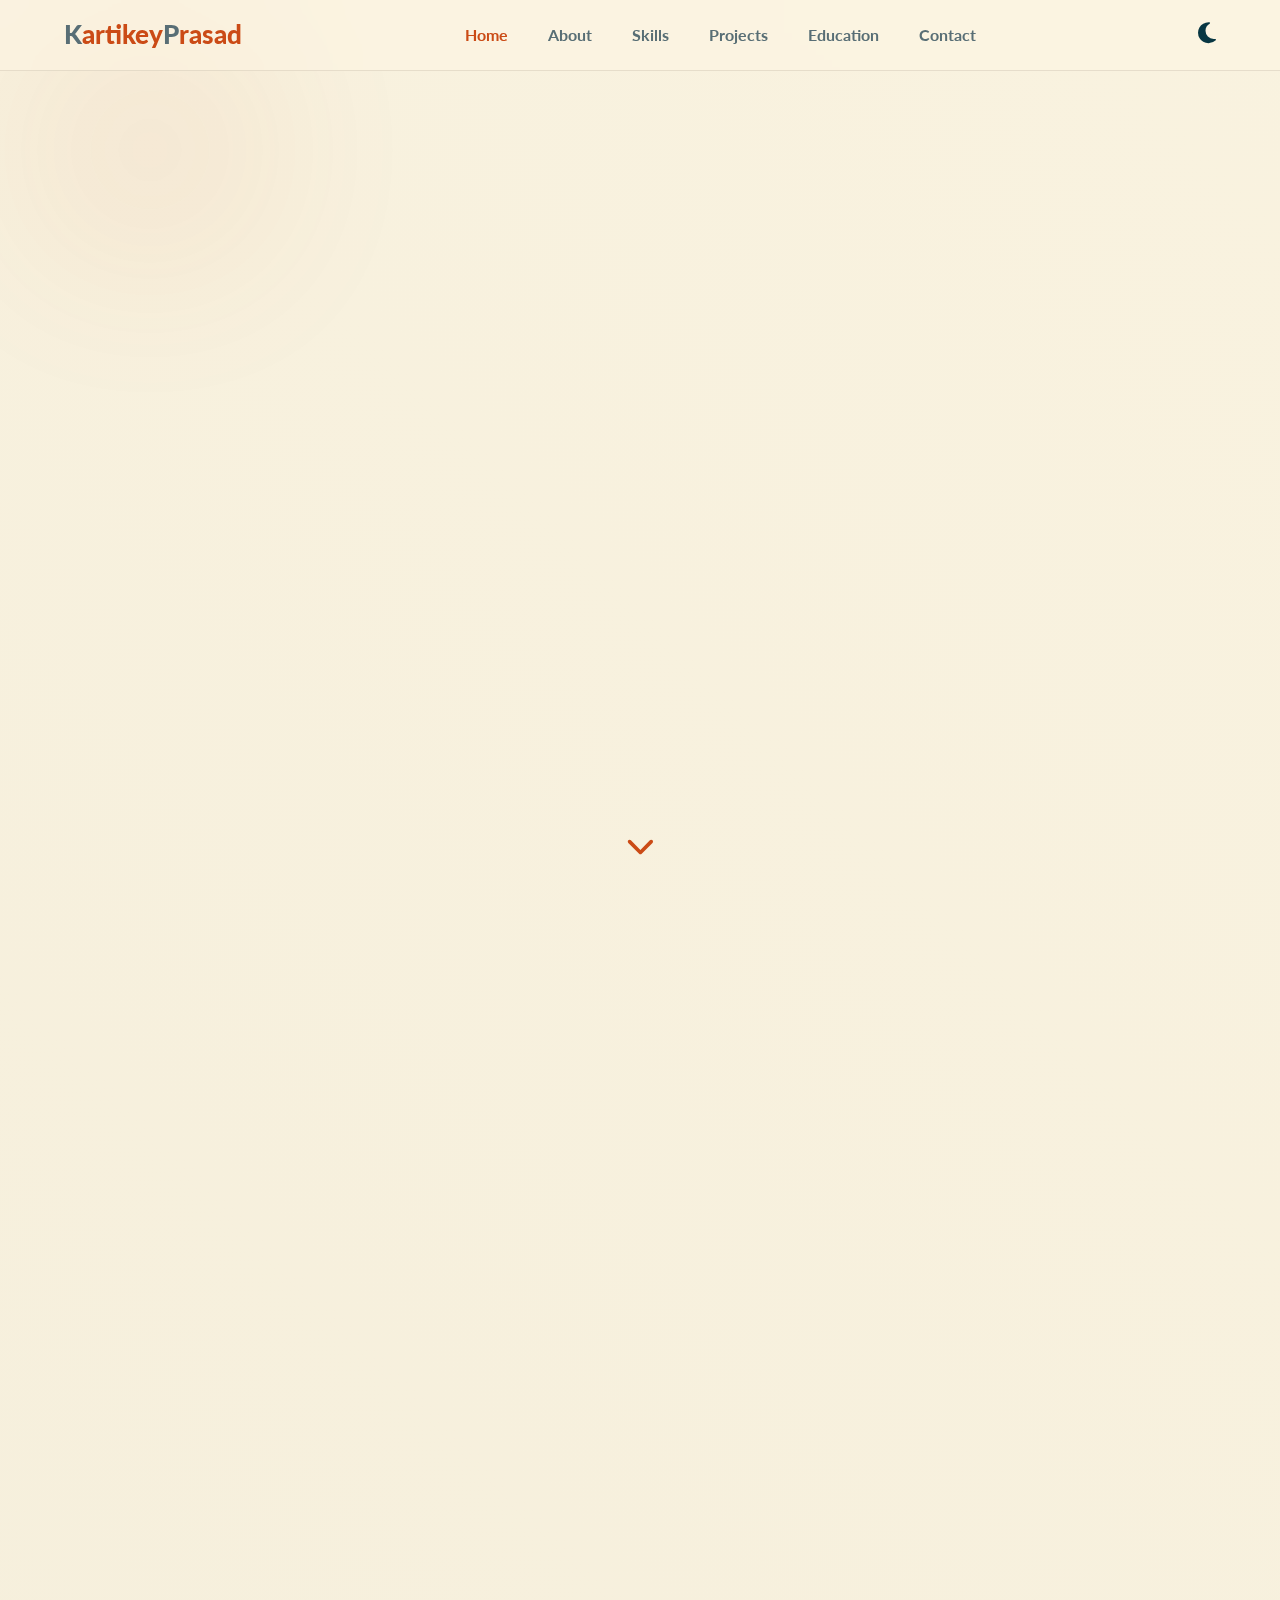
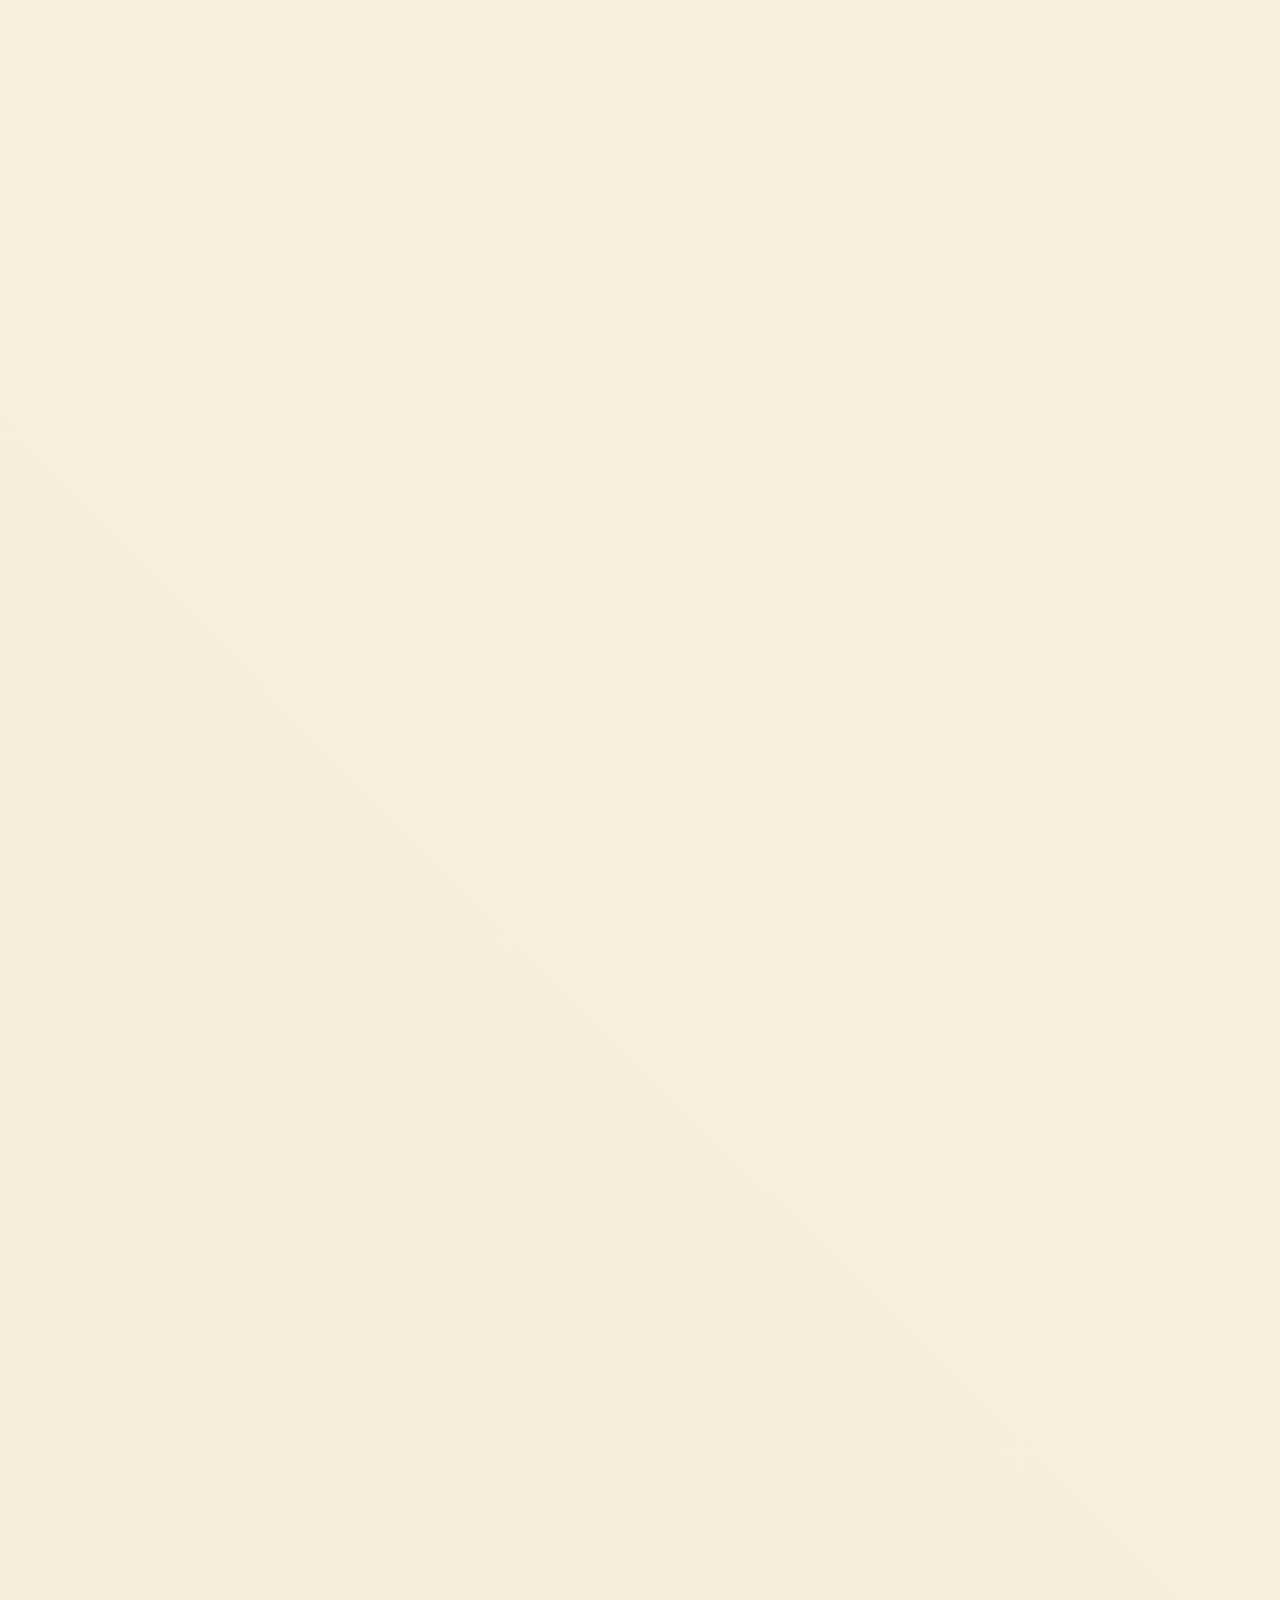
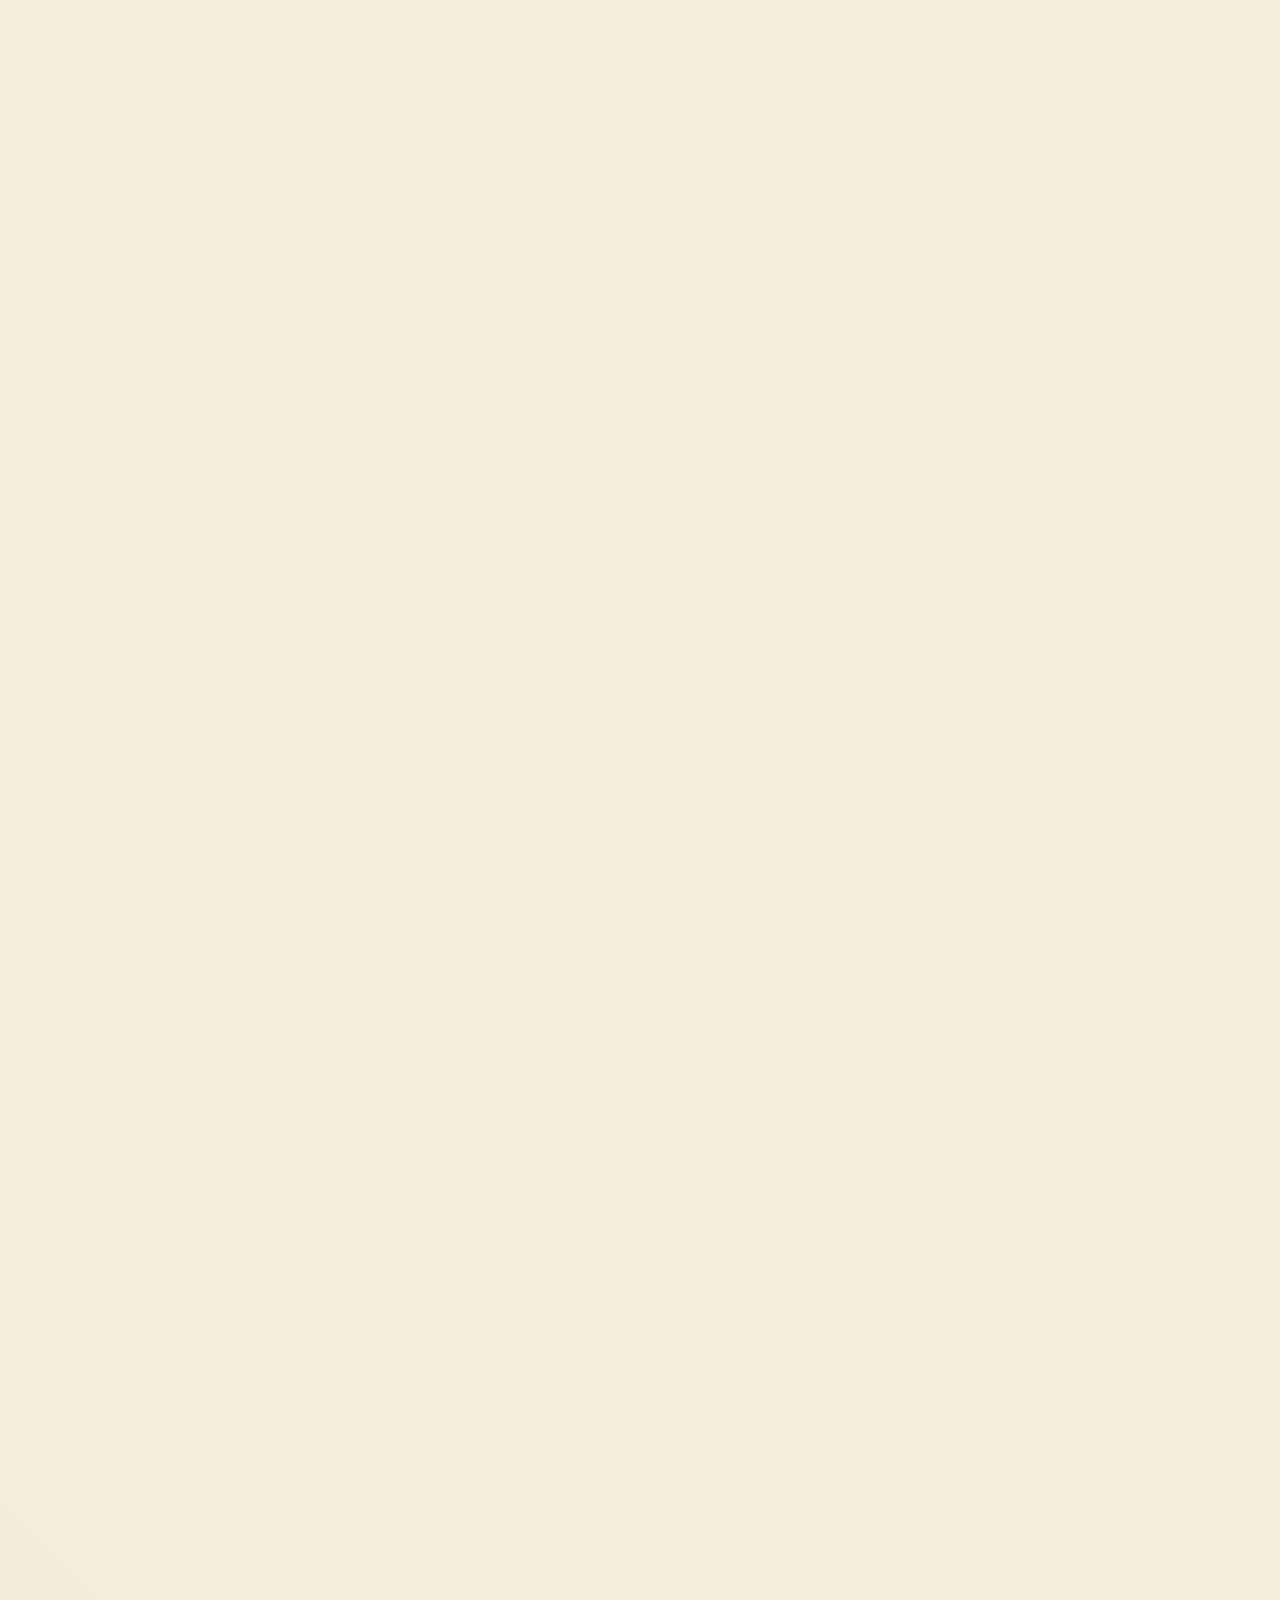
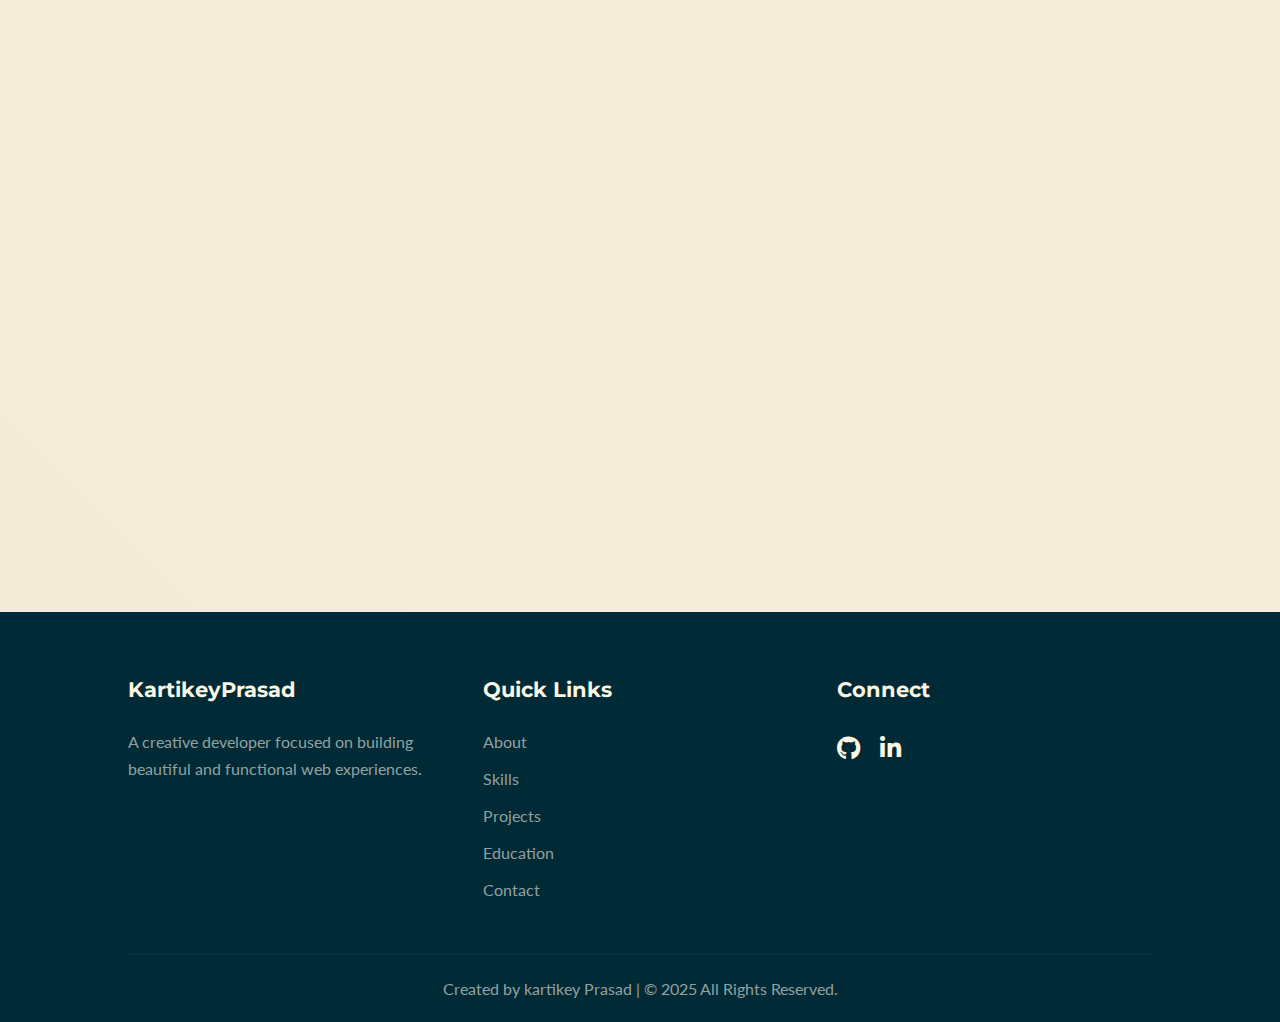
<file: portfolio updated/index.html>
<!DOCTYPE html>
<html lang="en">
<head>
  <meta charset="UTF-8">
  <meta http-equiv="X-UA-Compatible" content="IE=edge">
  <meta name="viewport" content="width=device-width, initial-scale=1.0">

  <title>Kartikey Prasad — Web Developer | Portfolio | Diploma CSE</title>
  <meta name="description" content="Kartikey Prasad, Diploma CSE graduate and web developer from Ballia, India. Expert in responsive web design, JavaScript, PHP, MySQL, GitHub, and UI/UX. View projects, resume, and contact details.">
  <meta name="keywords" content="Kartikey Prasad, web developer, Diploma CSE, front-end development, responsive websites, PHP, MySQL, JavaScript, GitHub, UI/UX">
  <meta name="author" content="Kartikey Prasad">
  <meta name="robots" content="index, follow">

  <!-- Open Graph / Facebook -->
  <meta property="og:title" content="Kartikey Prasad — Web Developer">
  <meta property="og:description" content="Diploma CSE graduate & web developer. See my projects, skills, and contact info.">
  <meta property="og:type" content="website">
  <meta property="og:url" content="https://yourdomain.com/">
  <meta property="og:image" content="https://yourdomain.com/images/PHOTO.png">
  <meta property="og:site_name" content="KartikeyPrasad">

  <!-- Twitter Card -->
  <meta name="twitter:card" content="summary_large_image">
  <meta name="twitter:title" content="Kartikey Prasad — Web Developer">
  <meta name="twitter:description" content="Diploma CSE graduate & web developer. See my projects, skills, and contact info.">
  <meta name="twitter:image" content="https://yourdomain.com/images/PHOTO.png">

  <!-- Canonical URL -->
  <link rel="canonical" href="https://yourdomain.com/">

  <!-- Preconnect & Fonts -->
  <link rel="preconnect" href="https://fonts.googleapis.com">
  <link rel="preconnect" href="https://fonts.gstatic.com" crossorigin>
  <link href="https://fonts.googleapis.com/css2?family=Montserrat:wght@600;700;900&family=Lato:wght@400;700&display=swap" rel="stylesheet">

  <!-- Font Awesome -->
  <link rel="stylesheet" href="https://cdnjs.cloudflare.com/ajax/libs/font-awesome/6.4.0/css/all.min.css">

  <!-- Favicon -->
  <link rel="icon" href="images/PHOTO.png" type="image/png">

  <!-- Stylesheet -->
  <link rel="stylesheet" href="css/style.css">

  <!-- Structured Data JSON-LD -->
  <script type="application/ld+json">
  {
    "@context": "https://schema.org",
    "@type": "Person",
    "name": "Kartikey Prasad",
    "url": "https://yourdomain.com/",
    "sameAs": [
      "https://github.com/Kartikey473",
      "https://www.linkedin.com/in/kartikey-prasad-806245329/"
    ],
    "jobTitle": "Web Developer",
    "worksFor": {
      "@type": "Organization",
      "name": "Self-employed"
    }
  }
  </script>
</head>

<body>
    <div class="cursor-aurora"></div>

    <header>
        <nav>
            <a href="#home" class="logo"><b><span class="colored">K</span>artikey<span class="colored">P</span>rasad</b></a>
            <ul class="nav-links">
                <li><a href="#home" class="active">Home</a></li>
                <li><a href="#about">About</a></li>
                <li><a href="#skills">Skills</a></li>
                <li><a href="#projects">Projects</a></li>
                <li><a href="#education">Education</a></li>
                <li><a href="#contact">Contact</a></li>
            </ul>
            <div>
                <button id="theme-toggle"><i class="fas fa-moon"></i></button>
                <button class="hamburger"><i class="fas fa-bars"></i></button>
            </div>
        </nav>
    </header>

    <main>
       <section id="home">
    <div class="hero-container">
        <div class="hero-text">
            <p class="hero-intro">Hello, I'm Kartikey Prasad</p>
            <h1 class="hero-title">
                <span class="typed-text"></span><span class="cursor">&nbsp;</span>
            </h1>
            <p class="hero-subtitle">
                I am a Diploma CSE graduate and a passionate Web Developer with hands-on experience in 
                building responsive websites, managing databases, and working efficiently with GitHub. 
                I create clean, functional, and user-friendly digital experiences that perform smoothly 
                and deliver meaningful impact.
            </p>
            <div class="hero-buttons">
                <a href="#projects" class="btn btn-primary">Explore My Work</a>
                <a href="kartikey-Resume.pdf" class="btn btn-secondary" download>Download Resume</a>
            </div>
        </div>
        <div class="hero-image-container">
            <img src="images/PHOTO.png" alt="Kartikey Prasad" class="hero-image">
        </div>
    </div>
    <a href="#about" class="scroll-down-indicator"><i class="fas fa-chevron-down"></i></a>
</section>



        <section id="about">
            <div class="about-container-final">
                <div class="about-image-final">
                    <img src="images/PHOTO.png" alt="Kartikey Prasad">
                </div>
                <div class="about-text-final">
                    <h2>About <span>Me</span></h2>
                    <h3>Computer Science Student</h3>
                    <p>A passionate and creative Computer Science Student with a strong foundation in web development and a drive to build innovative, user-friendly, and impactful digital solutions.</p>
                    
                    <div class="personal-details-final">
                        <ul>
                            <li><strong>Name:</strong> Kartikey Prasad</li>
                            <li><strong>Age:</strong> 20</li>
                            <li><strong>Gmail:</strong> kartikeyprasad473@gmail.com</li>
                            <li><strong>From:</strong> Ballia, India</li>
                        </ul>
                    </div>

                    <div class="about-social-final">
                        <a href="https://github.com/Kartikey473"><i class="fab fa-github"></i></a>
                        <a href="https://www.linkedin.com/in/kartikey-prasad-806245329/"><i class="fab fa-linkedin-in"></i></a>
                    
                    </div>
                </div>
            </div>
        </section>

        <section id="skills">
            <h2>My <span>Skills</span></h2>
            <div class="skills-grid-container">
                <div class="skill-item">
                    <i class="fab fa-html5"></i>
                    <h3>HTML5</h3>
                </div>
                <div class="skill-item">
                    <i class="fab fa-css3-alt"></i>
                    <h3>CSS3</h3>
                </div>
                <div class="skill-item">
                    <i class="fab fa-js-square"></i>
                    <h3>JavaScript</h3>
                </div>
                <div class="skill-item">
                    <i class="fab fa-bootstrap"></i>
                    <h3>Bootstrap</h3>
                </div>
                <div class="skill-item">
                    <i class="fas fa-database"></i>
                    <h3>Squlite3</h3>
                </div>
                <div class="skill-item">
                    <i class="fab fa-php"></i>
                    <h3>PHP</h3>
                    </div>
                <div class="skill-item">
                    <i class="fab fa-python"></i>
                    <h3>Python</h3>
                </div>
                <div class="skill-item">
                    <i class="fas fa-database"></i>
                    <h3>My SQL</h3>
                </div>
                <div class="skill-item">
                    <i class="fas fa-home"></i>
                    <h3>UI/UX Design</h3>
                </div>
                <div class="skill-item">
                    <i class="fab fa-git-alt"></i>
                    <h3>Git & GitHub</h3>
                </div>
            </div>
        </section>

        <section id="projects">
            <h2>My <span>Projects</span></h2>
            <div class="projects-grid">
                <div class="project-card">
                    <div class="project-image">
                        <img src="images/Project1.png" alt="Project One">
                    </div>
                    <div class="project-content">
                        <div class="project-tags">
                             <span>PHP</span>
                            <span>My SQL</span>
                        </div>
                        <h3>Teams Website</h3>
                        <p>Website is a team management platform built with PHP and MySQL.</p>
                        <div class="project-links">
                            <a href="#" class="project-link" target="_blank"><i class="fab fa-github"></i> GitHub</a>
                            <a href="https://techtitansadv.rf.gd/" class="project-link" target="_blank"><i class="fas fa-external-link-alt"></i> Live Demo</a>
                        </div>
                    </div>
                </div>
                <div class="project-card">
                    <div class="project-image">
                        <img src="images/Project2.png" alt="Project Two">
                    </div>
                    <div class="project-content">
                        <div class="project-tags">
                             <span>HTML</span>
                            <span>CSS</span>
                            <span>JavaScript</span>
                           
                        </div>
                        <h3>To Do List</h3>
                        <p>Website is a responsive to-do list application built with HTML, CSS, and JavaScript.</p>
                        <div class="project-links">
                            <a href="#" class="project-link" target="_blank"><i class="fab fa-github"></i> GitHub</a>
                            <a href="../to_do-project/todo.html" class="project-link" target="_blank"><i class="fas fa-external-link-alt"></i> Live Demo</a>
                        </div>
                    </div>
                </div>
                
            </div>
        </section>

        <section id="education">
            <h2>My <span>Education</span></h2>
            <div class="timeline">
                <div class="timeline-item">
                    <div class="timeline-content">
                        <h3>Diploma in Computer Science and Engineering</h3>
                        <p><span class="institute">GOVERNMENT POLYTECHNIC MAU</span></p>
                        <p>Percentage: 75.8%</p>
                        <span class="timeline-date">2023 - 2025</span>
                    </div>
                </div>
                <div class="timeline-item">
                    <div class="timeline-content">
                        <h3>Higher Secondary Education</h3>
                        <p><span class="institute">ST MICHAELS SCHOOL KARIHARA BERUWARA BALLIA</span></p>
                        <p>Percentage: 66.2%</p>
                        <span class="timeline-date">2022 - 2023</span>
                    </div>
                </div>
                <div class="timeline-item">
                    <div class="timeline-content">
                        <h3>Matriculation Education</h3>
                        <p><span class="institute">GOOD SAMARITAN ENG SCH RATSAR BALLIA UP</span></p>
                        <p>Percentage: 66.6%</p>
                        <span class="timeline-date">2020 - 2021</span>
                    </div>
                </div>
            </div>
        </section>

        <section id="contact">
            <h2>Let's <span>Connect</span></h2>
            <div class="contact-container">
                <div class="contact-details">
                    <h3>Get in Touch</h3>
                    <p>Have a project in mind or just want to say hello? I'd love to hear from you. Feel free to reach out using the form or through my contact information below.</p>
                    <div class="contact-info-item">
                        <i class="fas fa-envelope"></i>
                        <a href="mailto:kartikeyprasad473@gmail.com">kartikeyprasad473@gmail.com</a>
                    </div>
                    <div class="contact-info-item">
                        <i class="fas fa-phone"></i>
                        <a href="tel:+91 9984189476">+91 9984189476</a>
                    </div>
                    <div class="contact-info-item">
                        <i class="fas fa-map-marker-alt"></i>
                        <span>Civil Line, Ballia (U.P)</span>
                    </div>
                    <div class="contact-social">
                        <a href="https://github.com/Kartikey473" target="_blank" class="social-icon"><i class="fab fa-github"></i></a>
                        <a href="https://www.linkedin.com/in/kartikey-prasad-806245329/" target="_blank" class="social-icon"><i class="fab fa-linkedin-in"></i></a>
                       
                    </div>
                </div>
                <div class="contact-form-wrapper">
                    <form class="contact-form">
                        <input type="text" name="name" placeholder="Your Name" required>
                        <input type="email" name="email" placeholder="Your Email" required>
                        <textarea name="message" placeholder="Your Message" rows="6" required></textarea>
                        <button type="submit" class="btn btn-primary">Send Message</button>
                    </form>
                </div>
            </div>
        </section>
    </main>

    </main>

    <footer>
        <div class="footer-container">
            <div class="footer-about">
                <h3>KartikeyPrasad</h3>
                <p>A creative developer focused on building beautiful and functional web experiences.</p>
            </div>
            <div class="footer-links">
                <h3>Quick Links</h3>
                <ul>
                    <li><a href="#about">About</a></li>
                    <li><a href="#skills">Skills</a></li>
                    <li><a href="#projects">Projects</a></li>
                    <li><a href="#education">Education</a></li>
                    <li><a href="#contact">Contact</a></li>
                </ul>
            </div>
            <div class="footer-social">
                <h3>Connect</h3>
                <div class="social-icons">
                    <a href="https://github.com/Kartikey473"><i class="fab fa-github"></i></a>
                    <a href="https://www.linkedin.com/in/kartikey-prasad-806245329/"><i class="fab fa-linkedin-in"></i></a>
                </div>
            </div>
        </div>
        <div class="footer-bottom">
            <p>Created by kartikey Prasad | &copy; 2025 All Rights Reserved.</p>
        </div>
    </footer>

    <a href="#home" class="back-to-top"><i class="fas fa-arrow-up"></i></a>

    <script src="js/script.js"></script>
</body>
</html>
</file>
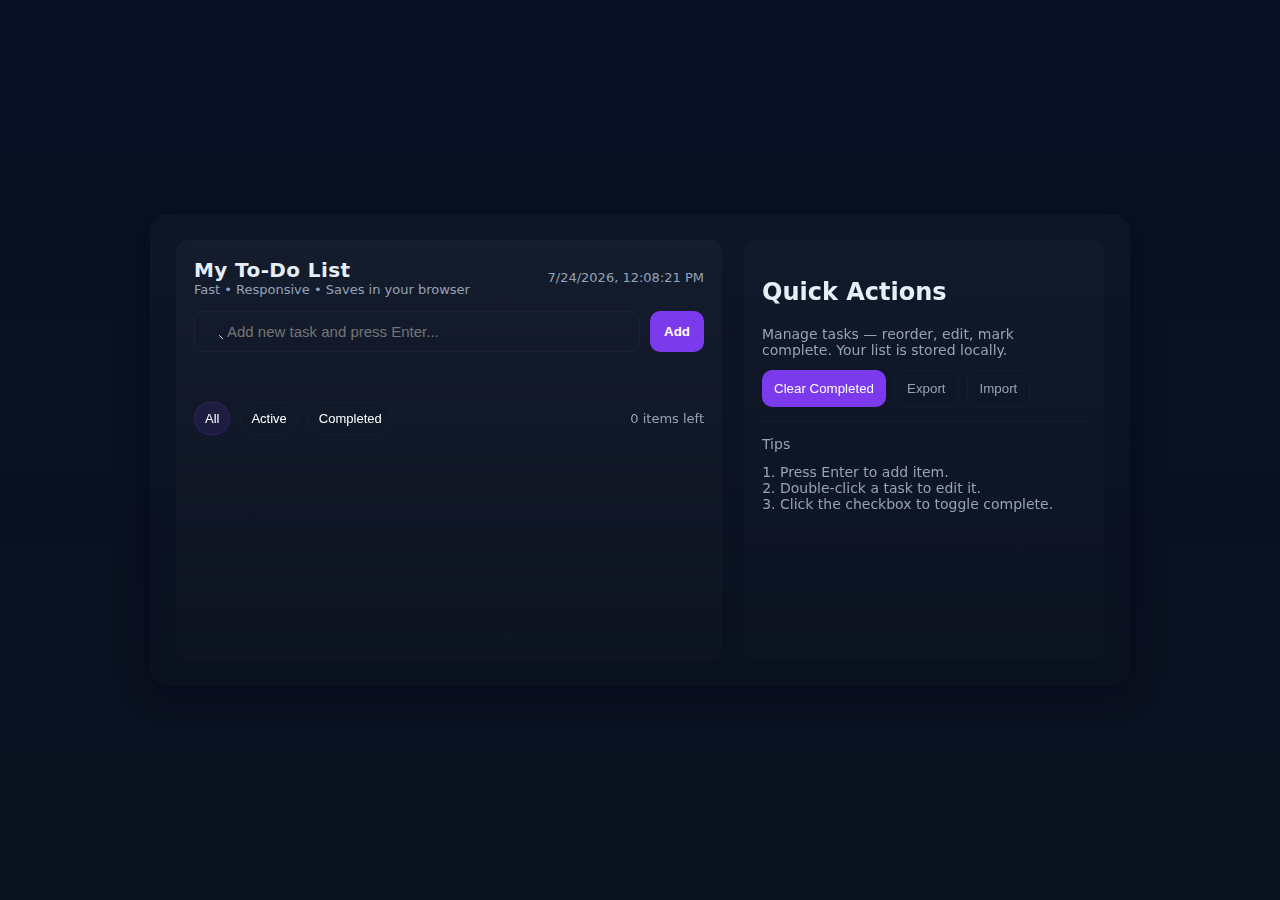
<file: to_do-project/todo.html>
<!doctype html>
<html lang="en">
<head>
  <meta charset="utf-8" />
  <meta name="viewport" content="width=device-width, initial-scale=1" />
  <title>Responsive To‑Do App</title>
  <style>
    :root{
      --bg:#0f1724; --card:#0b1220; --accent:#7c3aed; --muted:#94a3b8; --glass: rgba(255,255,255,0.03);
      --radius:14px; --max-width:980px;
      color-scheme: dark;
    }
    *{box-sizing:border-box}
    html,body{height:100%;margin:0;font-family:Inter, ui-sans-serif, system-ui, -apple-system, "Segoe UI", Roboto, "Helvetica Neue", Arial; background:linear-gradient(180deg,#071023 0%, #0b1220 100%); color:#e6eef8}

    .wrap{min-height:100%;display:flex;align-items:center;justify-content:center;padding:28px}
    .app{
      width:100%;max-width:var(--max-width);background:linear-gradient(180deg, rgba(255,255,255,0.02), rgba(0,0,0,0.02));
      border-radius:18px;padding:26px;box-shadow:0 8px 30px rgba(2,6,23,0.6);
      display:grid;grid-template-columns:1fr 360px;gap:22px;align-items:start
    }

    /* Left column - main todo area */
    .main{
      background:linear-gradient(180deg,var(--glass), rgba(255,255,255,0.01)); padding:18px;border-radius:12px;min-height:420px;
      display:flex;flex-direction:column;gap:14px
    }

    header.app-head{display:flex;align-items:center;justify-content:space-between}
    header.app-head h1{margin:0;font-size:20px;letter-spacing:0.4px}
    header.app-head .sub{color:var(--muted);font-size:13px}

    .adder{display:flex;gap:10px}
    .input{flex:1;display:flex;align-items:center;background:transparent;border:1px solid rgba(255,255,255,0.04);padding:10px 12px;border-radius:10px}
    .input input{flex:1;background:transparent;border:0;outline:none;color:inherit;font-size:15px}
    button.add-btn{background:var(--accent);border:0;color:white;padding:10px 14px;border-radius:10px;font-weight:600;cursor:pointer}
    button.add-btn:disabled{opacity:0.55;cursor:default}

    ul.todos{list-style:none;margin:0;padding:6px 4px;display:flex;flex-direction:column;gap:8px;overflow:auto;max-height:440px}
    li.todo{display:flex;gap:10px;align-items:center;padding:10px;border-radius:10px;background:linear-gradient(180deg, rgba(255,255,255,0.01), rgba(255,255,255,0.00));border:1px solid rgba(255,255,255,0.02)}
    .check{width:20px;height:20px;border-radius:6px;border:1px solid rgba(255,255,255,0.08);display:grid;place-items:center;cursor:pointer}
    .check.checked{background:linear-gradient(90deg,var(--accent),#4f46e5);border:0}
    .todo-text{flex:1;min-width:0}
    .todo-text .txt{display:block;white-space:nowrap;overflow:hidden;text-overflow:ellipsis}
    .todo-text .txt.done{text-decoration:line-through;color:rgba(230,238,248,0.45)}
    .controls{display:flex;gap:8px;align-items:center}
    .icon-btn{background:transparent;border:0;padding:6px;border-radius:8px;cursor:pointer}
    .icon-btn:hover{background:rgba(255,255,255,0.02)}

    .filters{display:flex;gap:10px;align-items:center;flex-wrap:wrap}
    .chip{padding:8px 10px;border-radius:999px;background:transparent;border:1px solid rgba(255,255,255,0.03);font-size:13px;cursor:pointer}
    .chip.active{background:rgba(124,58,237,0.12);border-color:rgba(124,58,237,0.22)}

    /* Right column - info & actions */
    .side{background:linear-gradient(180deg, rgba(255,255,255,0.02), rgba(255,255,255,0.01));padding:18px;border-radius:12px;min-height:420px}
    .stat{font-size:14px;color:var(--muted);margin-bottom:12px}
    .btn-block{display:flex;gap:8px;flex-wrap:wrap}
    .primary{background:var(--accent);border:0;padding:10px 12px;color:white;border-radius:10px;cursor:pointer}
    .ghost{background:transparent;border:1px solid rgba(255,255,255,0.03);padding:10px 12px;color:var(--muted);border-radius:10px;cursor:pointer}

    footer{font-size:13px;color:var(--muted);display:flex;justify-content:space-between;align-items:center;padding-top:10px}

    /* Responsive */
    @media (max-width:920px){
      .app{grid-template-columns:1fr;}
      .side{order:2}
    }
    @media (max-width:520px){
      .app{padding:18px}
      header.app-head h1{font-size:18px}
      .input input{font-size:14px}
    }

    /* Small nice touches */
    .editable{background:transparent;border:0;padding:6px;border-radius:6px;color:inherit}
    .hidden{display:none}

  </style>
</head>
<body>
  <div class="wrap">
    <div class="app" role="application" aria-label="Todo app">

      <section class="main" aria-labelledby="main-heading">
        <header class="app-head">
          <div>
            <h1 id="main-heading">My To‑Do List</h1>
            <div class="sub">Fast • Responsive • Saves in your browser</div>
          </div>
          <div class="sub" id="time"></div>
        </header>

        <div class="adder" aria-hidden="false">
          <div class="input" role="search">
            <svg width="18" height="18" viewBox="0 0 24 24" fill="none" aria-hidden><path d="M21 21l-4.35-4.35" stroke="currentColor" stroke-width="1.2" stroke-linecap="round" stroke-linejoin="round"/></svg>
            <input id="new-todo" placeholder="Add new task and press Enter..." aria-label="New task">
          </div>
          <button class="add-btn" id="addBtn">Add</button>
        </div>

        <ul class="todos" id="todoList" aria-live="polite">
          <!-- items go here -->
        </ul>

        <footer>
          <div class="filters" role="tablist" aria-label="Filters">
            <button class="chip active" data-filter="all">All</button>
            <button class="chip" data-filter="active">Active</button>
            <button class="chip" data-filter="completed">Completed</button>
          </div>
          <div class="sub" id="leftCount">0 items</div>
        </footer>
      </section>

      <aside class="side" aria-labelledby="side-heading">
        <h2 id="side-heading">Quick Actions</h2>
        <p class="stat">Manage tasks — reorder, edit, mark complete. Your list is stored locally.</p>
        <div class="btn-block">
          <button class="primary" id="clearCompleted">Clear Completed</button>
          <button class="ghost" id="exportBtn" title="Download JSON">Export</button>
          <button class="ghost" id="importBtn">Import</button>
          <input type="file" id="importFile" accept="application/json" class="hidden">
        </div>

        <hr style="border:none;border-top:1px solid rgba(255,255,255,0.03);margin:14px 0">
        <p class="stat">Tips</p>
        <ol class="stat" style="padding-left:18px;margin:0;color:var(--muted)">
          <li>Press Enter to add item.</li>
          <li>Double-click a task to edit it.</li>
          <li>Click the checkbox to toggle complete.</li>
        </ol>
      </aside>

    </div>
  </div>

<script>
  // Simple, dependency-free todo app with localStorage persistence
  const todoListEl = document.getElementById('todoList');
  const newTodoInput = document.getElementById('new-todo');
  const addBtn = document.getElementById('addBtn');
  const leftCount = document.getElementById('leftCount');
  const chips = document.querySelectorAll('.chip');
  const clearCompletedBtn = document.getElementById('clearCompleted');
  const exportBtn = document.getElementById('exportBtn');
  const importBtn = document.getElementById('importBtn');
  const importFile = document.getElementById('importFile');
  const timeEl = document.getElementById('time');

  let todos = JSON.parse(localStorage.getItem('todos_v1') || '[]');
  let filter = 'all';

  function save(){ localStorage.setItem('todos_v1', JSON.stringify(todos)); }

  function render(){
    todoListEl.innerHTML = '';
    const visible = todos.filter(t => filter === 'all' ? true : (filter === 'active' ? !t.done : t.done));
    visible.forEach(todo => {
      const li = document.createElement('li'); li.className = 'todo'; li.dataset.id = todo.id;
      // checkbox
      const check = document.createElement('button'); check.className = 'check' + (todo.done ? ' checked' : '');
      check.setAttribute('aria-pressed', String(!!todo.done));
      check.innerHTML = todo.done ? '&#10003;' : '';
      check.addEventListener('click', () => { todo.done = !todo.done; save(); render(); });

      // text
      const textWrap = document.createElement('div'); textWrap.className = 'todo-text';
      const span = document.createElement('span'); span.className = 'txt' + (todo.done ? ' done' : '');
      span.textContent = todo.text;
      span.title = todo.text;
      span.tabIndex = 0;
      // edit on dblclick
      span.addEventListener('dblclick', () => startEdit(todo.id, span));
      span.addEventListener('keydown', (e)=>{ if(e.key === 'Enter') startEdit(todo.id, span); });

      textWrap.appendChild(span);

      // controls
      const controls = document.createElement('div'); controls.className = 'controls';
      const editBtn = document.createElement('button'); editBtn.className='icon-btn'; editBtn.title='Edit'; editBtn.innerHTML='✎';
      editBtn.addEventListener('click', ()=> startEdit(todo.id, span));
      const delBtn = document.createElement('button'); delBtn.className='icon-btn'; delBtn.title='Delete'; delBtn.innerHTML='🗑';
      delBtn.addEventListener('click', ()=>{ todos = todos.filter(t=>t.id!==todo.id); save(); render(); });
      controls.append(editBtn, delBtn);

      li.append(check, textWrap, controls);
      todoListEl.appendChild(li);
    });

    const remaining = todos.filter(t=>!t.done).length;
    leftCount.textContent = remaining + (remaining===1? ' item left': ' items left');
    // update chips active state
    chips.forEach(c=> c.classList.toggle('active', c.dataset.filter===filter));
  }

  function startEdit(id, spanEl){
    const todo = todos.find(t=>t.id===id);
    if(!todo) return;
    const input = document.createElement('input'); input.className='editable'; input.value = todo.text;
    spanEl.replaceWith(input); input.focus(); input.select();
    input.addEventListener('blur', finish);
    input.addEventListener('keydown', (e)=>{ if(e.key === 'Enter'){ input.blur(); } else if(e.key==='Escape'){ render(); }});
    function finish(){
      const v = input.value.trim();
      if(v) todo.text = v; else todos = todos.filter(t=>t.id!==id);
      save(); render();
    }
  }

  function addTodo(text){
    const t = { id: Date.now().toString(), text: text.trim(), done: false };
    todos.unshift(t); save(); render();
  }

  addBtn.addEventListener('click', ()=>{ const v=newTodoInput.value.trim(); if(!v) return; addTodo(v); newTodoInput.value=''; newTodoInput.focus(); });
  newTodoInput.addEventListener('keydown', (e)=>{ if(e.key==='Enter'){ addBtn.click(); } });

  chips.forEach(c=> c.addEventListener('click', ()=>{ filter = c.dataset.filter; render(); }));

  clearCompletedBtn.addEventListener('click', ()=>{ todos = todos.filter(t=>!t.done); save(); render(); });

  exportBtn.addEventListener('click', ()=>{
    const blob = new Blob([JSON.stringify(todos, null, 2)], {type:'application/json'});
    const url = URL.createObjectURL(blob); const a = document.createElement('a'); a.href = url; a.download = 'todos.json'; document.body.appendChild(a); a.click(); a.remove(); URL.revokeObjectURL(url);
  });

  importBtn.addEventListener('click', ()=> importFile.click());
  importFile.addEventListener('change', (e)=>{
    const f = e.target.files[0]; if(!f) return;
    const r = new FileReader(); r.onload = ()=> { try{ const data = JSON.parse(r.result); if(Array.isArray(data)){ todos = data; save(); render(); } else alert('Invalid file'); } catch(err){ alert('Invalid JSON'); } }; r.readAsText(f);
  });

  // small clock
  function tick(){ const d=new Date(); timeEl.textContent = d.toLocaleString(); }
  setInterval(tick, 1000); tick();

  // initial render
  render();

  // accessibility: focus add after load
  window.addEventListener('load', ()=> newTodoInput.focus());

</script>
</body>
</html>
</file>
<file: portfolio updated/css/style.css>
@import url('https://fonts.googleapis.com/css2?family=Montserrat:wght@600;700&family=Lato:wght@400;700&display=swap');

:root {
    --nav-height: 70px;

    /* Light Mode Palette (Solarized Inspired) */
    --lm-bg: #fdf6e3;
    --lm-text: #586e75;
    --lm-heading: #073642;
    --lm-primary: #cb4b16;
    --lm-secondary: #2aa198;
    --lm-card-bg: #eee8d5;

    /* Dark Mode Palette (Solarized Inspired) */
    --dm-bg: #002b36;
    --dm-text: #93a1a1;
    --dm-heading: #fdf6e3;
    --dm-primary: #b58900;
    --dm-secondary: #268bd2;
    --dm-card-bg: #073642;

    /* Default to Light Mode */
    --bg-color: var(--lm-bg);
    --text-color: var(--lm-text);
    --heading-color: var(--lm-heading);
    --primary-color: var(--lm-primary);
    --secondary-color: var(--lm-secondary);
    --card-bg-color: var(--lm-card-bg);
    --shadow-color: rgba(0, 0, 0, 0.07);
}

body.dark-mode {
    --bg-color: var(--dm-bg);
    --text-color: var(--dm-text);
    --heading-color: var(--dm-heading);
    --primary-color: var(--dm-primary);
    --secondary-color: var(--dm-secondary);
    --card-bg-color: var(--dm-card-bg);
    --shadow-color: rgba(0, 0, 0, 0.2);
}

* {
    margin: 0;
    padding: 0;
    box-sizing: border-box;
}

html {
    scroll-behavior: smooth;
}

body {
    font-family: 'Lato', sans-serif;
    color: var(--text-color);
    line-height: 1.7;
    transition: color 0.4s ease;

    /* Animated Gradient Background */
    background: linear-gradient(45deg, var(--bg-color), var(--card-bg-color), var(--bg-color));
    background-size: 400% 400%;
    animation: animated-bg 25s ease infinite;
}

@keyframes animated-bg {
    0% {
        background-position: 0% 50%;
    }
    50% {
        background-position: 100% 50%;
    }
    100% {
        background-position: 0% 50%;
    }
}

h1, h2, h3, h4, h5, h6 {
    font-family: 'Montserrat', sans-serif;
    color: var(--heading-color);
    font-weight: 700;
}

section {
    padding: 120px 10%;
    overflow: hidden;
}

.section-hidden {
    opacity: 0;
    transform: translateY(40px);
    transition: opacity 0.8s ease, transform 0.8s ease;
}

.section-visible {
    opacity: 1;
    transform: translateY(0);
}

/* --- Header --- */
header {
    position: fixed;
    width: 100%;
    top: 0;
    left: 0;
    z-index: 100;
    transition: all 0.3s ease;

    /* Glassmorphism Effect */
    background-color: rgba(253, 246, 227, 0.5);
    backdrop-filter: blur(12px);
    -webkit-backdrop-filter: blur(12px);
    border-bottom: 1px solid rgba(200, 190, 170, 0.4);
}

body.dark-mode header {
    background-color: rgba(0, 43, 54, 0.5);
    border-bottom: 1px solid rgba(7, 54, 66, 0.8);
}

nav {
    display: flex;
    justify-content: space-between;
    align-items: center;
    height: var(--nav-height);
    padding: 0 5%;
}

nav a.logo b {
    font-weight: 900;
}

nav a.logo {
    font-size: 1.6rem;
    font-weight: 700;
    color: var(--primary-color);
    text-decoration: none;
}

.nav-links {
    display: flex;
    list-style: none;
    gap: 40px;
}

.nav-links a {
    color: var(--text-color);
    text-decoration: none;
    font-size: 1rem;
    font-weight: 700;
    transition: color 0.3s;
}

.nav-links a:hover, .nav-links a.active {
    color: var(--primary-color);
}

#theme-toggle {
    background: none;
    border: none;
    color: var(--heading-color);
    font-size: 1.5rem;
    cursor: pointer;
    transition: color 0.3s ease, transform 0.3s ease;
}

#theme-toggle:hover {
    color: var(--primary-color);
    transform: scale(1.2) rotate(15deg);
}

.hamburger { 
    display: none;
    background: none;
    border: none;
    color: var(--heading-color);
    font-size: 1.8rem;
    cursor: pointer;
}

/* --- Home Section --- */
#home {
    display: flex;
    align-items: center;
    min-height: 100vh;
}

.hero-container {
    display: grid;
    grid-template-columns: 2fr 1fr;
    align-items: center;
    gap: 60px;
}

.hero-title {
    font-size: 4.5rem;
    line-height: 1.1;
    animation: slideIn 1s ease-out 0.2s forwards;
    opacity: 0;
}

.hero-intro {
    font-size: 2rem;
    font-weight: 700;
    margin-bottom: 10px;
    color: var(--heading-color);
    animation: slideIn 1s ease-out forwards;
    opacity: 0;
}

.hero-subtitle {
    font-size: 1.3rem;
    margin: 20px 0 40px;
    animation: slideIn 1s ease-out 0.4s forwards;
    opacity: 0;
}

.hero-buttons {
    display: flex;
    gap: 20px;
    animation: slideIn 1s ease-out 0.6s forwards;
    opacity: 0;
}

.btn {
    padding: 15px 35px;
    text-decoration: none;
    border-radius: 50px;
    font-weight: 700;
    transition: all 0.3s ease;
    display: inline-block;
}

.btn-primary {
    background-color: var(--primary-color);
    color: white;
}

.btn-primary:hover {
    transform: translateY(-3px);
    box-shadow: 0 8px 25px var(--shadow-color);
}

.btn-secondary {
    background-color: transparent;
    color: var(--primary-color);
    border: 2px solid var(--primary-color);
}

.btn-secondary:hover {
    background-color: var(--primary-color);
    color: white;
    transform: translateY(-3px);
}

.hero-image-container {
    animation: fadeIn 1.5s ease-out 0.5s forwards;
    opacity: 0;
}

.hero-image {
    width: 100%;
    border-radius: 30% 70% 70% 30% / 30% 30% 70% 70%;
    box-shadow: 0 20px 50px var(--shadow-color);
    animation: morph 8s ease-in-out infinite;
}

@keyframes slideIn {
    from { transform: translateY(50px); opacity: 0; }
    to { transform: translateY(0); opacity: 1; }
}

@keyframes fadeIn {
    from { opacity: 0; }
    to { opacity: 1; }
}

@keyframes morph {
    0% { border-radius: 30% 70% 70% 30% / 30% 30% 70% 70%; }
    50% { border-radius: 60% 40% 30% 70% / 60% 30% 70% 40%; }
    100% { border-radius: 30% 70% 70% 30% / 30% 30% 70% 70%; }
}

.hero-title .cursor {
    display: inline-block;
    background-color: var(--heading-color);
    margin-left: 0.1rem;
    width: 3px;
    animation: blink 1s infinite;
}

.hero-title .cursor.typing {
    animation: none;
}

@keyframes blink {
    0%  { background-color: var(--heading-color); }
    49% { background-color: var(--heading-color); }
    50% { background-color: transparent; }
    99% { background-color: transparent; }
    100%  { background-color: var(--heading-color); }
}

/* --- General Section Styling --- */
h2 {
    text-align: center;
    font-size: 2.8rem;
    margin-bottom: 60px;
    color: var(--heading-color);
    position: relative;
    display: inline-block;
    left: 50%;
    transform: translateX(-50%);
}

h2 span, h3 span {
    color: var(--primary-color);
}

.footer-container h3 span {
    color: var(--dm-primary);
}

body.dark-mode .footer-container h3 span {
    color: var(--lm-primary);
}

h2::after {
    content: '';
    position: absolute;
    bottom: -10px;
    left: 50%;
    transform: translateX(-50%);
    width: 0;
    height: 4px;
    background: linear-gradient(90deg, var(--primary-color), var(--secondary-color));
    transition: width 0.4s ease-in-out;
}

h2:hover::after {
    width: 100%;
}

/* --- About Section --- */
#about {
    background-color: var(--card-bg-color);
}

.about-container-final {
    display: grid;
    grid-template-columns: 1fr 1.5fr;
    align-items: center;
    gap: 80px;
}

.about-image-final img {
    width: 80%;
    border-radius: 15px;
    box-shadow: 0 10px 40px var(--shadow-color);
    transition: transform 0.4s ease, box-shadow 0.4s ease;
    animation: float 6s ease-in-out infinite;
}

.about-image-final img:hover {
    transform: translateY(-10px) scale(1.05);
    box-shadow: 0 20px 50px var(--shadow-color);
}

@keyframes float {
    0% {
        transform: translateY(0px);
    }
    50% {
        transform: translateY(-20px);
    }
    100% {
        transform: translateY(0px);
    }
}

.about-text-final h2 {
    text-align: left;
    transform: translateX(0);
    left: 0;
}

.about-text-final h3 {
    font-size: 1.5rem;
    color: var(--primary-color);
    margin-bottom: 15px;
}

.about-text-final p {
    font-size: 1.1rem;
    margin-bottom: 30px;
}

.personal-details-final ul {
    list-style: none;
    margin-bottom: 30px;
}

.personal-details-final li {
    margin-bottom: 10px;
    font-size: 1.1rem;
}

.about-social-final a {
    color: var(--text-color);
    font-size: 2rem;
    margin-right: 25px;
    transition: color 0.3s;
}

.about-social-final a:hover {
    color: var(--primary-color);
}

/* --- Skills Section --- */
.skills-grid-container {
    display: grid;
    grid-template-columns: repeat(auto-fit, minmax(200px, 1fr));
    gap: 30px;
    margin-top: 50px;
}

.skill-item {
    background-color: var(--card-bg-color);
    border-radius: 15px;
    padding: 30px;
    text-align: center;
    box-shadow: 0 5px 15px var(--shadow-color);
    transition: transform 0.3s, box-shadow 0.3s;
}

.skill-item:hover {
    transform: translateY(-10px);
    box-shadow: 0 15px 30px var(--shadow-color);
}

.skill-item i {
    font-size: 3.5rem;
    color: var(--primary-color);
    margin-bottom: 15px;
}

.skill-item h3 {
    font-size: 1.2rem;
    color: var(--heading-color);
}

/* --- Projects Section --- */
#projects {
    background-color: var(--card-bg-color);
}

.projects-grid {
    display: grid;
    grid-template-columns: repeat(auto-fit, minmax(350px, 1fr));
    gap: 40px;
}

.project-card {
    background: var(--bg-color);
    border-radius: 20px;
    overflow: hidden;
    box-shadow: 0 10px 30px var(--shadow-color);
    display: flex;
    flex-direction: column;
    transition: transform 0.4s cubic-bezier(0.175, 0.885, 0.32, 1.275), box-shadow 0.4s ease;
    position: relative;
}

.project-card:hover {
    transform: translateY(-15px);
    box-shadow: 0 25px 50px var(--shadow-color);
}

.project-image {
    height: 240px;
    overflow: hidden;
    position: relative;
}

.project-image img {
    width: 100%;
    height: 100%;
    object-fit: cover;
    transition: transform 0.5s ease, filter 0.5s ease;
}

.project-card:hover .project-image img {
    transform: scale(1.15);
    filter: brightness(0.7);
}

.project-content {
    padding: 30px;
    flex-grow: 1;
    display: flex;
    flex-direction: column;
    position: relative;
}

.project-tags {
    margin-bottom: 15px;
    display: flex;
    flex-wrap: wrap;
    gap: 8px;
}

.project-tags span {
    background-color: var(--primary-color);
    color: white;
    padding: 5px 12px;
    border-radius: 20px;
    font-size: 0.8rem;
    font-weight: 700;
}

.project-content h3 {
    margin-bottom: 15px;
    font-size: 1.6rem;
}

.project-content p {
    flex-grow: 1;
    margin-bottom: 25px;
}

.project-links {
    display: flex;
    gap: 15px;
    margin-top: auto;
}

.project-link {
    color: var(--primary-color);
    text-decoration: none;
    font-weight: 700;
    display: inline-flex;
    align-items: center;
    gap: 8px;
    padding: 10px 20px;
    border: 2px solid var(--primary-color);
    border-radius: 50px;
    transition: all 0.3s ease;
}

.project-link:hover {
    background-color: var(--primary-color);
    color: white;
}

.project-link i {
    font-size: 1.1rem;
}

/* --- Education Section --- */
.timeline {
    position: relative;
    max-width: 800px;
    margin: 0 auto;
    padding: 20px 0;
}

.timeline::before {
    content: '';
    position: absolute;
    width: 3px;
    background-color: var(--primary-color);
    left: 15px;
    top: 0;
    bottom: 0;
    opacity: 0.3;
}

.timeline-item {
    margin-left: 50px;
    margin-bottom: 40px;
    position: relative;
}

.timeline-item::before {
    content: '';
    position: absolute;
    width: 21px;
    height: 21px;
    background-color: var(--primary-color);
    border-radius: 50%;
    left: -40px;
    top: 5px;
    border: 3px solid var(--bg-color);
}

.timeline-content {
    background: linear-gradient(145deg, var(--card-bg-color), var(--bg-color));
    padding: 25px 30px;
    border-radius: 15px;
    box-shadow: 0 10px 30px var(--shadow-color);
    width: 100%;
    transition: transform 0.4s ease, box-shadow 0.4s ease;
    position: relative;
    overflow: hidden;
}

.timeline-content:hover {
    transform: translateY(-10px);
    box-shadow: 0 20px 40px var(--shadow-color);
}

.timeline-content h3 {
    font-size: 1.4rem;
    margin-bottom: 8px;
}

.timeline-content p {
    font-size: 0.95rem;
    margin-bottom: 15px;
}

.institute {
    color: var(--secondary-color);
    font-weight: 700;
}

.timeline-date {
    position: absolute;
    top: 15px;
    right: 15px;
    background-color: var(--primary-color);
    color: white;
    padding: 5px 10px;
    border-radius: 5px;
    font-size: 0.9rem;
    font-weight: 700;
}

/* --- Contact Section --- */
#contact {
    background-color: var(--card-bg-color);
}

.contact-container {
    display: grid;
    grid-template-columns: 1fr 1.5fr;
    gap: 60px;
    align-items: flex-start;
}

.contact-details h3 {
    font-size: 1.8rem;
    color: var(--heading-color);
    margin-bottom: 20px;
}

.contact-details p {
    margin-bottom: 30px;
}

.contact-info-item {
    display: flex;
    align-items: center;
    gap: 15px;
    margin-bottom: 20px;
}

.contact-info-item i {
    font-size: 1.5rem;
    color: var(--primary-color);
}

.contact-info-item a, .contact-info-item span {
    color: var(--text-color);
    text-decoration: none;
    font-size: 1rem;
}

.contact-social {
    margin-top: 40px;
    display: flex;
    gap: 20px;
}

.social-icon {
    width: 50px;
    height: 50px;
    display: flex;
    justify-content: center;
    align-items: center;
    background-color: var(--bg-color);
    color: var(--primary-color);
    border-radius: 50%;
    font-size: 1.5rem;
    text-decoration: none;
    transition: all 0.3s ease;
}

.social-icon:hover {
    background-color: var(--primary-color);
    color: white;
    transform: translateY(-5px) scale(1.1);
    box-shadow: 0 10px 20px var(--shadow-color);
}

.contact-form input, .contact-form textarea {
    width: 100%;
    padding: 15px;
    margin-bottom: 20px;
    background-color: var(--bg-color);
    border: 2px solid transparent;
    color: var(--text-color);
    border-radius: 10px;
    font-family: 'Lato', sans-serif;
    transition: border-color 0.3s ease, box-shadow 0.3s ease;
}

.contact-form input:focus, .contact-form textarea:focus {
    outline: none;
    border-color: var(--primary-color);
}

.contact-form .btn-primary {
    width: 100%;
}

/* --- Footer --- */
footer {
    background-color: var(--dm-bg);
    color: var(--dm-text);
    padding: 60px 10% 20px;
    transition: background-color 0.4s ease, color 0.4s ease;
}

.footer-container {
    display: grid;
    grid-template-columns: repeat(auto-fit, minmax(250px, 1fr));
    gap: 40px;
    text-align: left;
    margin-bottom: 40px;
}

.footer-about h3, .footer-links h3, .footer-social h3 {
    font-size: 1.3rem;
    margin-bottom: 20px;
    color: var(--dm-heading);
}

.footer-about p {
    max-width: 300px;
}

.footer-links ul {
    list-style: none;
}

.footer-links a {
    display: inline-block;
    margin-bottom: 10px;
    text-decoration: none;
    color: var(--dm-text);
    transition: color 0.3s ease, transform 0.3s ease;
}

.footer-links a:hover {
    color: var(--dm-primary);
    transform: translateX(5px);
}

.social-icons {
    display: flex;
    gap: 20px;
}

.social-icons a {
    color: var(--dm-heading);
    font-size: 1.5rem;
    transition: color 0.3s ease, transform 0.3s ease;
}

.social-icons a:hover {
    color: var(--dm-primary);
    transform: translateY(-5px);
}

.footer-bottom {
    text-align: center;
    padding-top: 20px;
    border-top: 1px solid var(--dm-card-bg);
}

body.dark-mode footer {
    background-color: var(--lm-bg);
    color: var(--lm-text);
}

body.dark-mode .footer-about h3, 
body.dark-mode .footer-links h3, 
body.dark-mode .footer-social h3 {
    color: var(--lm-heading);
}

body.dark-mode .footer-links a {
    color: var(--lm-text);
}

body.dark-mode .footer-links a:hover {
    color: var(--lm-primary);
}

body.dark-mode .social-icons a {
    color: var(--lm-heading);
}

body.dark-mode .social-icons a:hover {
    color: var(--lm-primary);
}

body.dark-mode .footer-bottom {
    border-top: 1px solid var(--lm-card-bg);
}

/* --- Back to Top Button --- */
.back-to-top {
    position: fixed;
    bottom: 30px;
    right: 30px;
    background-color: var(--primary-color);
    color: white;
    width: 50px;
    height: 50px;
    border-radius: 50%;
    display: flex;
    justify-content: center;
    align-items: center;
    font-size: 1.5rem;
    text-decoration: none;
    opacity: 0;
    visibility: hidden;
    transition: opacity 0.4s ease, visibility 0.4s ease, transform 0.4s ease;
    z-index: 99;
}

.back-to-top.visible {
    opacity: 1;
    visibility: visible;
}

.back-to-top:hover {
    transform: scale(1.1);
}

/* --- Scroll Down Indicator --- */
.scroll-down-indicator {
    position: absolute;
    bottom: 30px;
    left: 50%;
    transform: translateX(-50%);
    color: var(--primary-color);
    font-size: 1.8rem;
    animation: bounce 2s infinite;
    text-decoration: none;
}

@keyframes bounce {
    0%, 20%, 50%, 80%, 100% {
        transform: translateX(-50%) translateY(0);
    }
    40% {
        transform: translateX(-50%) translateY(-20px);
    }
    60% {
        transform: translateX(-50%) translateY(-10px);
    }
}

/* --- Cursor Aurora Effect --- */
.cursor-aurora {
    position: fixed;
    top: 0;
    left: 0;
    width: 300px;
    height: 300px;
    background: radial-gradient(circle, var(--primary-color) 0%, rgba(255,255,255,0) 60%);
    border-radius: 50%;
    pointer-events: none;
    z-index: -1;
    opacity: 0.2;
    filter: blur(100px);
    transition: transform 0.2s linear;
}

.colored {
    color: #586e75;
}

/* ============================================
   RESPONSIVE DESIGN - MOBILE OPTIMIZATIONS
   ============================================ */

/* Tablet - Large Mobile (992px and below) */
@media (max-width: 992px) {
    section {
        padding: 80px 8%;
    }

    .hero-container {
        grid-template-columns: 1fr;
        text-align: center;
        gap: 40px;
    }

    .hero-image-container {
        order: -1;
        max-width: 350px;
        margin: 0 auto;
    }

    .hero-title {
        font-size: 3.5rem;
    }

    .hero-intro {
        font-size: 1.6rem;
    }

    .hero-subtitle {
        font-size: 1.1rem;
    }

    .hero-buttons {
        justify-content: center;
        flex-wrap: wrap;
    }

    .about-container-final {
        grid-template-columns: 1fr;
        gap: 40px;
        text-align: center;
    }

    .about-image-final {
        order: -1;
    }

    .about-image-final img {
        width: 60%;
        max-width: 300px;
        margin: 0 auto;
    }

    .about-text-final h2 {
        text-align: center;
        left: 50%;
        transform: translateX(-50%);
    }

    .about-social-final {
        justify-content: center;
    }

    .contact-container {
        grid-template-columns: 1fr;
        gap: 40px;
    }

    .skills-grid-container {
        grid-template-columns: repeat(auto-fit, minmax(150px, 1fr));
        gap: 20px;
    }

    .projects-grid {
        grid-template-columns: 1fr;
    }
}

/* Tablet - Mobile Menu Breakpoint (768px and below) */
@media (max-width: 768px) {
    :root {
        --nav-height: 60px;
    }

    section {
        padding: 60px 6%;
    }

    h1 { font-size: 2.5rem; }
    h2 { 
        font-size: 2.2rem;
        margin-bottom: 40px;
    }

    nav {
        padding: 0 6%;
    }

    nav a.logo {
        font-size: 1.3rem;
    }

    /* Mobile Navigation Menu */
    .nav-links {
        position: fixed;
        right: 0;
        top: var(--nav-height);
        background-color: var(--bg-color);
        width: 70%;
        max-width: 300px;
        height: calc(100vh - var(--nav-height));
        flex-direction: column;
        align-items: center;
        justify-content: flex-start;
        padding-top: 60px;
        gap: 30px;
        transform: translateX(100%);
        transition: transform 0.4s cubic-bezier(0.68, -0.55, 0.265, 1.55);
        box-shadow: -5px 0 20px var(--shadow-color);
        z-index: 99;
    }

    .nav-links.nav-active {
        transform: translateX(0%);
    }

    .nav-links li {
        width: 100%;
        text-align: center;
    }

    .nav-links a {
        display: block;
        padding: 15px 30px;
        font-size: 1.1rem;
    }

    .hamburger {
        display: block;
        z-index: 101;
    }

    nav > div {
        display: flex;
        align-items: center;
        gap: 15px;
    }

    #theme-toggle {
        font-size: 1.3rem;
    }

    /* Hero Section Mobile */
    .hero-title {
        font-size: 2.8rem;
        line-height: 1.2;
    }

    .hero-intro {
        font-size: 1.3rem;
    }

    .hero-subtitle {
        font-size: 1rem;
        margin: 15px 0 30px;
    }

    .hero-buttons {
        flex-direction: column;
        gap: 15px;
        width: 100%;
    }

    .btn {
        padding: 12px 28px;
        width: 100%;
        max-width: 300px;
        text-align: center;
    }

    .hero-image-container {
        max-width: 280px;
    }

    /* Skills Mobile */
    .skills-grid-container {
        grid-template-columns: repeat(auto-fit, minmax(140px, 1fr));
        gap: 15px;
    }

    .skill-item {
        padding: 20px;
    }

    .skill-item i {
        font-size: 2.5rem;
    }

    .skill-item h3 {
        font-size: 1rem;
    }

    /* Projects Mobile */
    .projects-grid {
        grid-template-columns: 1fr;
        gap: 30px;
    }

    .project-image {
        height: 200px;
    }

    .project-content {
        padding: 20px;
    }

    .project-content h3 {
        font-size: 1.4rem;
    }

    .project-links {
        flex-direction: column;
        gap: 10px;
    }

    .project-link {
        width: 100%;
        justify-content: center;
        padding: 12px 20px;
    }

    /* Timeline Mobile */
    .timeline {
        padding: 20px 0;
    }

    .timeline::before {
        left: 10px;
    }

    .timeline-item {
        margin-left: 40px;
        padding-left: 0;
    }

    .timeline-item::before {
        width: 17px;
        height: 17px;
        left: -35px;
    }

    .timeline-content {
        padding: 20px;
    }

    .timeline-content h3 {
        font-size: 1.2rem;
        padding-right: 100px;
    }

    .timeline-content p {
        font-size: 0.9rem;
    }

    .timeline-date {
        font-size: 0.75rem;
        padding: 4px 8px;
        top: 10px;
        right: 10px;
    }

    /* Contact Mobile */
    .contact-details h3 {
        font-size: 1.5rem;
    }

    .contact-info-item {
        flex-direction: row;
        align-items: flex-start;
        gap: 12px;
    }

    .contact-info-item i {
        font-size: 1.3rem;
        margin-top: 2px;
    }

    .contact-info-item a,
    .contact-info-item span {
        font-size: 0.95rem;
        word-break: break-word;
    }

    .contact-social {
        justify-content: center;
        margin-top: 30px;
    }

    .social-icon {
        width: 45px;
        height: 45px;
        font-size: 1.3rem;
    }

    /* Footer Mobile */
    .footer-container {
        grid-template-columns: 1fr;
        gap: 30px;
        text-align: center;
    }

    .footer-about h3,
    .footer-links h3,
    .footer-social h3 {
        font-size: 1.2rem;
    }

    .footer-about p {
        margin: 0 auto;
        max-width: 100%;
    }

    .footer-links ul {
        padding: 0;
    }

    .social-icons {
        justify-content: center;
    }

    .footer-bottom {
        font-size: 0.9rem;
        padding: 15px 0;
    }

    /* Back to Top Mobile */
    .back-to-top {
        width: 45px;
        height: 45px;
        bottom: 20px;
        right: 20px;
        font-size: 1.3rem;
    }

    /* Scroll Indicator Mobile */
    .scroll-down-indicator {
        font-size: 1.5rem;
        bottom: 20px;
    }

    /* Cursor Aurora - Hide on Mobile */
    .cursor-aurora {
        display: none;
    }
}

/* Small Mobile Devices (480px and below) */
@media (max-width: 480px) {
    section {
        padding: 50px 5%;
    }

    h2 {
        font-size: 1.8rem;
        margin-bottom: 30px;
    }

    nav a.logo {
        font-size: 1.1rem;
    }

    .nav-links {
        width: 80%;
    }

    /* Hero Section Small Mobile */
    .hero-title {
        font-size: 2.2rem;
    }

    .hero-intro {
        font-size: 1.1rem;
    }

    .hero-subtitle {
        font-size: 0.95rem;
    }

    .btn {
        padding: 10px 24px;
        font-size: 0.95rem;
    }

    .hero-image-container {
        max-width: 240px;
    }

    /* About Section Small Mobile */
    .about-image-final img {
        width: 80%;
        max-width: 250px;
    }

    .about-text-final h3 {
        font-size: 1.3rem;
    }

    .about-text-final p {
        font-size: 1rem;
    }

    .personal-details-final li {
        font-size: 0.95rem;
    }

    .about-social-final a {
        font-size: 1.7rem;
        margin-right: 20px;
    }

    /* Skills Small Mobile */
    .skills-grid-container {
        grid-template-columns: repeat(auto-fit, minmax(120px, 1fr));
        gap: 12px;
    }

    .skill-item {
        padding: 15px;
    }

    .skill-item i {
        font-size: 2.2rem;
        margin-bottom: 10px;
    }

    .skill-item h3 {
        font-size: 0.9rem;
    }

    /* Projects Small Mobile */
    .project-image {
        height: 180px;
    }

    .project-content {
        padding: 18px;
    }

    .project-content h3 {
        font-size: 1.2rem;
    }

    .project-content p {
        font-size: 0.9rem;
    }

    .project-tags span {
        font-size: 0.75rem;
        padding: 4px 10px;
    }

    .project-link {
        font-size: 0.9rem;
        padding: 10px 16px;
    }

    /* Timeline Small Mobile */
    .timeline-item {
        margin-left: 35px;
    }

    .timeline-item::before {
        width: 15px;
        height: 15px;
        left: -30px;
    }

    .timeline-content {
        padding: 18px;
    }

    .timeline-content h3 {
        font-size: 1.1rem;
        padding-right: 90px;
    }

    .timeline-date {
        font-size: 0.7rem;
        padding: 3px 6px;
    }

    /* Contact Small Mobile */
    .contact-details h3 {
        font-size: 1.3rem;
    }

    .contact-details p {
        font-size: 0.95rem;
    }

    .contact-info-item i {
        font-size: 1.2rem;
    }

    .contact-info-item a,
    .contact-info-item span {
        font-size: 0.9rem;
    }

    .social-icon {
        width: 42px;
        height: 42px;
        font-size: 1.2rem;
    }

    .contact-form input,
    .contact-form textarea {
        padding: 12px;
        font-size: 0.95rem;
    }

    /* Footer Small Mobile */
    .footer-about h3,
    .footer-links h3,
    .footer-social h3 {
        font-size: 1.1rem;
    }

    .footer-about p,
    .footer-links a {
        font-size: 0.9rem;
    }

    .social-icons a {
        font-size: 1.3rem;
    }

    .footer-bottom {
        font-size: 0.85rem;
    }

    .back-to-top {
        width: 40px;
        height: 40px;
        font-size: 1.2rem;
        bottom: 15px;
        right: 15px;
    }
}

/* Extra Small Devices (360px and below) */
@media (max-width: 360px) {
    section {
        padding: 40px 4%;
    }

    h2 {
        font-size: 1.6rem;
    }

    .hero-title {
        font-size: 1.9rem;
    }

    .hero-intro {
        font-size: 1rem;
    }

    .hero-subtitle {
        font-size: 0.9rem;
    }

    .btn {
        padding: 10px 20px;
        font-size: 0.9rem;
    }

    .skills-grid-container {
        grid-template-columns: repeat(auto-fit, minmax(100px, 1fr));
        gap: 10px;
    }

    .skill-item {
        padding: 12px;
    }

    .skill-item i {
        font-size: 2rem;
    }

    .skill-item h3 {
        font-size: 0.85rem;
    }

    .project-content h3 {
        font-size: 1.1rem;
    }

    .timeline-content h3 {
        font-size: 1rem;
        padding-right: 80px;
    }

    nav a.logo {
        font-size: 1rem;
    }
}

/* Landscape Mode for Mobile Devices */
@media (max-height: 600px) and (orientation: landscape) {
    #home {
        min-height: auto;
        padding: 100px 10% 60px;
    }

    .hero-container {
        gap: 30px;
    }

    .hero-image-container {
        max-width: 200px;
    }

    .scroll-down-indicator {
        display: none;
    }

    section {
        padding: 60px 8%;
    }
}

/* Fix for iOS Safari bottom bar */
@supports (-webkit-touch-callout: none) {
    .nav-links {
        height: calc(100vh - var(--nav-height) - env(safe-area-inset-bottom));
    }
}

/* Improved Touch Targets for Mobile */
@media (max-width: 768px) {
    a, button {
        min-height: 44px;
        min-width: 44px;
    }

    .nav-links a {
        min-height: 48px;
        display: flex;
        align-items: center;
        justify-content: center;
    }
}
</file>
